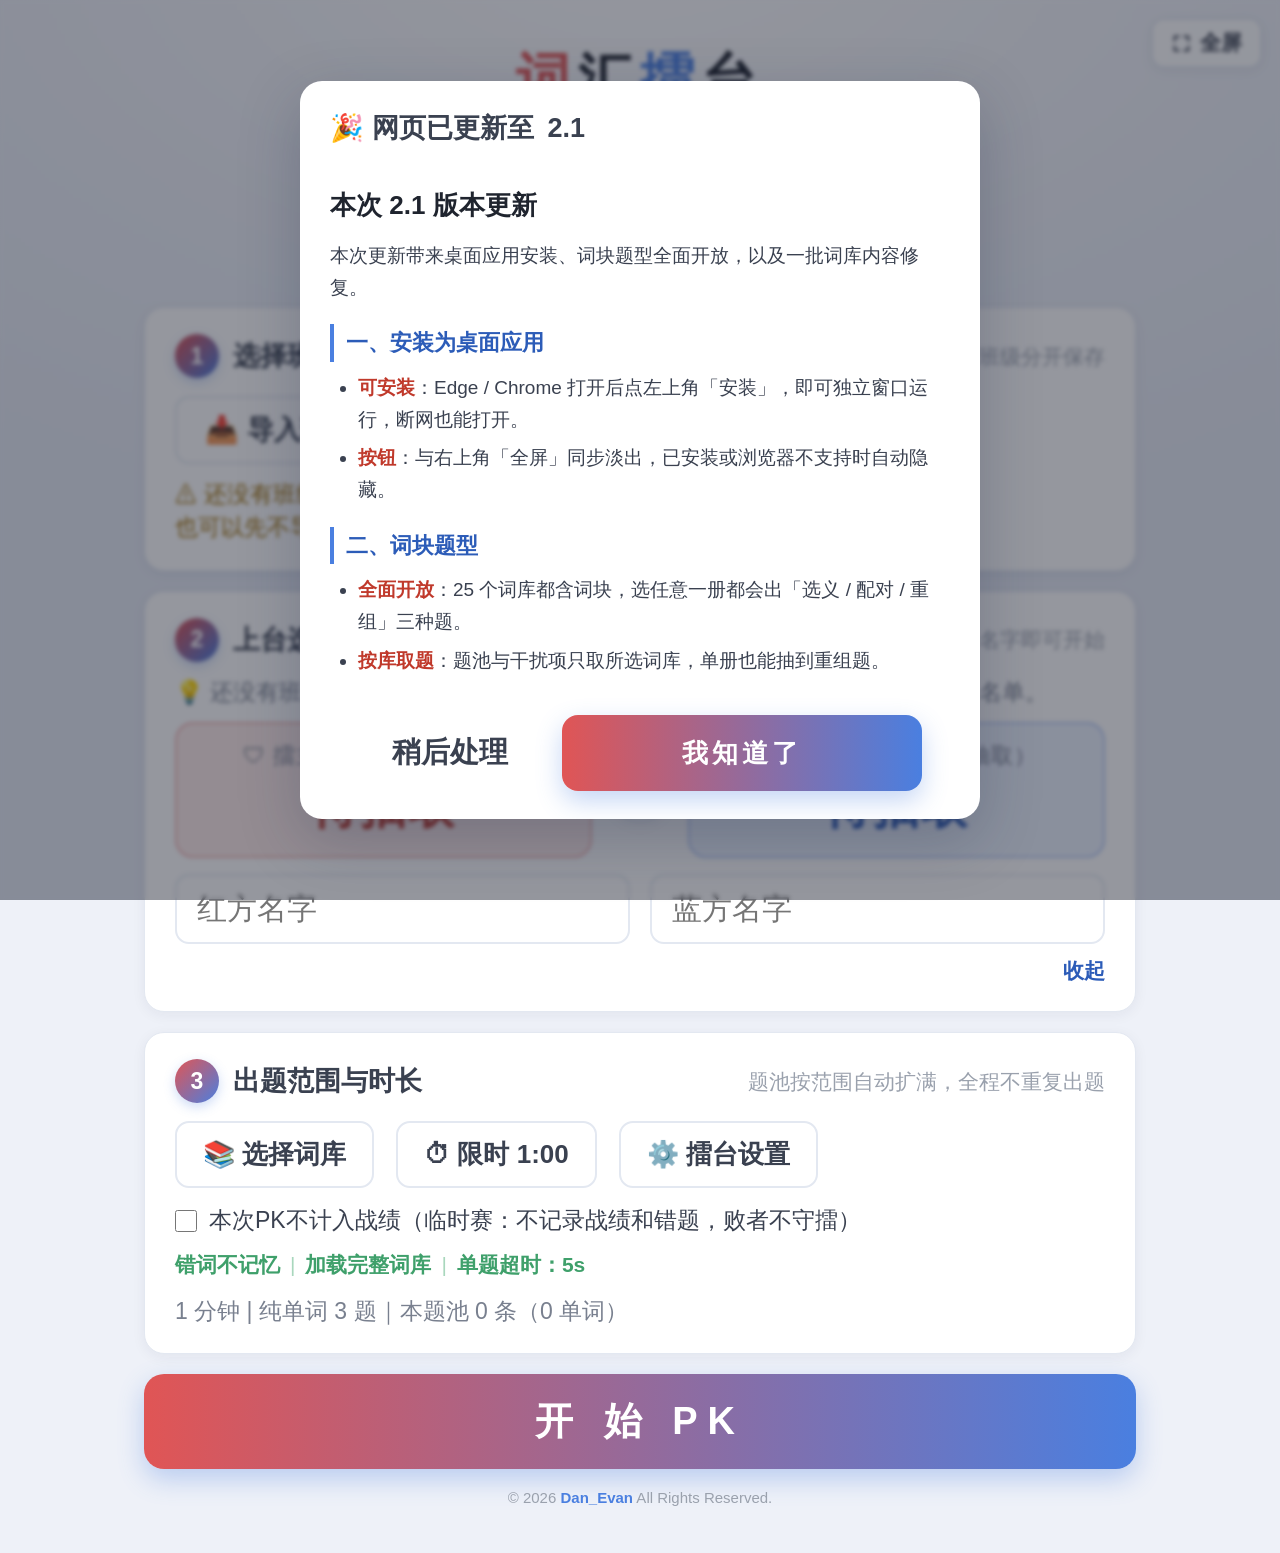
<file: index.html>
<!DOCTYPE html>
<html lang="zh-CN">
<head>
<meta charset="UTF-8">
<meta name="viewport" content="width=device-width, initial-scale=1, user-scalable=no">

<!-- ================= SEO 基础元信息 ================= -->
<title>词汇擂台 PK | 高中英语课堂双人单词对战游戏</title>
<meta name="description" content="词汇擂台是一款面向高中英语课堂的双人单词 PK 网页应用：红方擂主 vs 蓝方挑战者，限时答题，支持单词选义、词块选义、词块配对、词块重组等多种题型，败者守擂实现车轮战。纯前端运行，无需注册，数据本地保存，适合教室大屏互动教学。">
<meta name="keywords" content="词汇擂台,英语单词PK,高中英语,单词游戏,课堂互动,英语词汇,单词对战,词块搭配,英语教学,双人PK,单词听写,词汇练习,人教版英语,必修英语,选择性必修">
<meta name="author" content="词汇擂台">
<meta name="robots" content="index, follow">
<meta name="language" content="zh-CN">
<meta name="theme-color" content="#4a7fe0">
<meta name="application-name" content="词汇擂台 PK">
<meta name="apple-mobile-web-app-capable" content="yes">
<meta name="apple-mobile-web-app-status-bar-style" content="default">
<meta name="apple-mobile-web-app-title" content="词汇擂台">

<!-- ================= Open Graph（社交分享） ================= -->
<meta property="og:type" content="website">
<meta property="og:locale" content="zh_CN">
<meta property="og:site_name" content="词汇擂台 PK">
<meta property="og:title" content="词汇擂台 PK | 高中英语课堂双人单词对战游戏">
<meta property="og:description" content="面向高中英语课堂的双人单词 PK 应用：限时答题、多种题型、败者守擂车轮战，纯前端运行，适合教室大屏互动教学。">
<meta property="og:url" content="">

<!-- ================= Twitter Card ================= -->
<meta name="twitter:card" content="summary_large_image">
<meta name="twitter:title" content="词汇擂台 PK | 高中英语课堂双人单词对战游戏">
<meta name="twitter:description" content="面向高中英语课堂的双人单词 PK 应用：限时答题、多种题型、败者守擂车轮战，适合教室大屏互动教学。">

<link rel="icon" href="favicon.ico" type="image/x-icon">
<link rel="manifest" href="manifest.webmanifest">
<link rel="apple-touch-icon" href="icons/icon-192.png">
<link rel="stylesheet" href="style.css">
</head>
<body>

<!-- ================= 安装为桌面应用（浏览器允许安装时才显示，见 js/pwa.js） ================= -->
<button id="installBtn" class="hidden" title="将本网页安装为桌面应用">
  <svg viewBox="0 0 24 24" fill="none" stroke="currentColor" stroke-width="2.2" stroke-linecap="round" stroke-linejoin="round"><path d="M12 3v10"></path><path d="M7.5 9.5 12 14l4.5-4.5"></path><path d="M4 16v2.5A2.5 2.5 0 0 0 6.5 21h11a2.5 2.5 0 0 0 2.5-2.5V16"></path></svg>
  <span id="installLabel">安装</span>
</button>

<!-- ================= 全屏按钮 ================= -->
<button id="fsBtn" title="全屏 / 退出全屏（快捷键 F，Esc 退出）">
  <svg class="icoEnter" viewBox="0 0 24 24" fill="none" stroke="currentColor" stroke-width="2.2" stroke-linecap="round" stroke-linejoin="round"><path d="M4 9V4h5M20 9V4h-5M4 15v5h5M20 15v5h-5"></path></svg>
  <svg class="icoExit" viewBox="0 0 24 24" fill="none" stroke="currentColor" stroke-width="2.2" stroke-linecap="round" stroke-linejoin="round"><path d="M9 4v5H4M15 4v5h5M9 20v-5H4M15 20v-5h5"></path></svg>
  <span id="fsLabel">全屏</span>
</button>

<!-- ================= 主页 ================= -->
<div id="setup" class="screen">
  <div class="hero">
    <div class="logo"><span class="r">词</span>汇<span class="b">擂</span>台</div>
    <div class="sub">双人同台 · 单词 / 词块对战 · <b>败者守擂</b> · 班级名单本地保存</div>
    <div class="heroBtns">
      <button class="heroBtn" id="aboutBtn">ℹ️ 关于项目</button>
      <button class="heroBtn" id="hisBtn">📊 历史战绩</button>
      <button class="heroBtn" id="updateBtn">🔄 更新说明</button>
    </div>
  </div>

  <div class="mini" style="text-align:center;margin-bottom:24px">快捷键：<kbd>F</kbd> 进入 / 退出全屏 · <kbd>Esc</kbd> 退出全屏（右上角按钮）</div>

  <div class="card">
    <h3><span class="stepNo">1</span>选择班级<span class="hint">名单 / 战绩 / 擂主按班级分开保存</span></h3>
    <div class="classRow">
      <div class="chips" id="classChips"></div>
      <button class="drawBtn" id="importRosterBtn">📥 导入班级名单（TXT）</button>
      <button class="drawBtn" id="openEditorBtn">✏️ 名单编辑器</button>
    </div>
    <div class="mini" id="noRosterTip" style="margin-top:14px;color:#9a6a00">⚠ 还没有班级名单，点击按钮导入TXT。（一行一个名字，仅保存在本机。）<br>也可以先不导入，直接在下方的「上台选手」里输入两个名字试玩。</div>
    <input type="file" id="rosterFile" accept=".txt,text/plain" style="display:none">
  </div>

  <div class="card">
    <h3><span class="stepNo">2</span>上台选手<span class="hint" id="drawHint">先抽擂主（红方），再抽挑战者（蓝方）</span></h3>
    <div class="mini" id="rosterInfo" style="margin:-4px 0 14px">请先在上方选择或导入班级名单。</div>
    <div class="drawRow">
      <div class="drawBox red clickable" id="redBox"><div class="dlabel">🛡 擂主 · 红方（点击抽取）</div><div class="dname" id="redNameBox">待抽取</div></div>
      <div class="vsBadge">VS</div>
      <div class="drawBox blue clickable" id="blueBox"><div class="dlabel">⚔ 挑战 · 蓝方（点击抽取）</div><div class="dname" id="blueNameBox">待抽取</div></div>
    </div>
    <div class="nameRow hidden" id="manualRow" style="margin-top:14px">
      <input id="m1" placeholder="红方名字" maxlength="8">
      <input id="m2" placeholder="蓝方名字" maxlength="8">
    </div>
    <div class="drawFoot">
      <span class="mini" id="drawInfo">先抽擂主（红方），再抽挑战者（蓝方）。</span>
      <span class="footLinks">
        <a href="javascript:;" id="manualBtn" class="footLink">输入</a>
        <a href="javascript:;" id="pickBtn" class="footLink">选择</a>
      </span>
    </div>
  </div>

  <div class="card">
    <h3><span class="stepNo">3</span>出题范围与时长<span class="hint">题池按范围自动扩满，全程不重复出题</span></h3>
    <div style="display:flex;gap:22px;flex-wrap:wrap;align-items:center;">
      <button class="drawBtn" id="openLibModal" style="font-size:26px;padding:14px 26px">📚 选择词库</button>
      <button class="drawBtn" id="openDurModal" style="font-size:26px;padding:14px 26px">⏱ 限时 1:00</button>
      <button class="drawBtn" id="settingBtn" style="font-size:26px;padding:14px 26px">⚙️ 擂台设置</button>
    </div>
    <label class="wordsOnlyLabel">
      <input type="checkbox" id="noRecordChk">
      本次PK不计入战绩（临时赛：不记录战绩和错题，败者不守擂）
    </label>
    <!-- 当前擂台设置状态（错词记忆 / 纯单词 / 单题超时），由 renderSettingStatus 更新 -->
    <div class="setStatusLine" id="setStatusLine"></div>
    <div class="mini" id="planInfo" style="margin-top:14px"></div>
  </div>

  <button class="startBtn" id="startBtn">开 始 PK</button>

  <footer class="mainFooter">
    &copy; 2026 <a href="https://www.danevan.top/" target="_blank" rel="noopener noreferrer">Dan_Evan</a> All Rights Reserved.
  </footer>
</div>

<!-- ================= 词库选择弹窗 ================= -->
<div id="libModal" class="modal hidden">
  <div class="modalMask"></div>
  <div class="modalBox libModalBox">
    <h3>选择题库<span class="hint" id="libHint">点击切换选中，支持多选</span></h3>
    <!-- 选项卡切换 -->
    <div class="libTabs">
      <button class="libTab active" data-tab="builtin">📚 内置词库</button>
      <button class="libTab" data-tab="custom">📥 自定义词库</button>
    </div>
    <!-- 内置词库面板（按册分组） -->
    <div class="libTabPanel" id="builtinPanel">
      <div class="libGroups" id="builtinGroups"></div>
    </div>
    <!-- 自定义词库面板 -->
    <div class="libTabPanel hidden" id="customPanel">
      <div class="importLibRow">
        <button class="drawBtn" id="importLibBtn" style="font-size:20px;padding:10px 20px">📥 导入本地词库（JSON）</button>
        <input type="file" id="libFile" accept=".json,application/json" style="display:none">
        <a href="javascript:;" class="libHelpLink" id="customHelpBtn">如何制作自定义词库</a>
      </div>
      <div class="libChips" id="customChips" style="margin-top:16px"></div>
    </div>
    <div class="btnRow" style="margin-top:20px">
      <button class="drawBtn" id="libCancel">取消</button>
      <button class="startBtn small" id="libConfirm">确定</button>
    </div>
  </div>
</div>

<!-- ================= 时长选择弹窗 ================= -->
<div id="durModal" class="modal hidden">
  <div class="modalMask"></div>
  <div class="modalBox fixedFoot">
    <h3>⏱ 选择限时</h3>
    <div class="modalScroll">
      <div class="durPicker">
        <button class="durArrow" id="durMinus">−</button>
        <div class="durValue" id="durValue">1:00</div>
        <button class="durArrow" id="durPlus">+</button>
      </div>
      <div class="mini" style="text-align:center;margin-top:10px">每次调整 30 秒 · 范围 30 秒 ~ 5 分钟</div>
    </div>
    <div class="btnRow" style="margin-top:20px">
      <button class="drawBtn" id="durCancel">取消</button>
      <button class="startBtn small" id="durConfirm">确定</button>
    </div>
  </div>
</div>

<!-- ================= 擂台设置弹窗 ================= -->
<div id="settingModal" class="modal hidden">
  <div class="modalMask"></div>
  <div class="modalBox fixedFoot">
    <h3>⚙️ 擂台设置</h3>
    <div class="modalScroll">

    <div class="setItem">
      <label class="wordsOnlyLabel">
        <input type="checkbox" id="wordsOnlyChk">
        只加载纯单词
      </label>
      <div class="setHint">勾选后不出现词块选义 / 配对 / 重组题，只出单词题。</div>
    </div>

    <div class="setItem">
      <label class="wordsOnlyLabel">
        <input type="checkbox" id="rememberWrongChk">
        启用错词记忆
      </label>
      <div class="setHint">
        勾选：每轮比赛结束统计错词，下次比赛优先重考错词。<br>
        不勾选：不统计错词，每次完全使用当前所选词库出题（默认）。
      </div>
    </div>

    <div class="setItem">
      <label class="wordsOnlyLabel">
        <input type="checkbox" id="questionTimeoutChk">
        擂台超时检测
      </label>
      <div class="setHint">开启后，每道题须在限定时间内作答，超时直接进入下一题，双方均不计分（防止故意拖延）。</div>
      <div class="qTimeoutRow" id="qTimeoutRow">
        <span class="qTimeoutLabel">每题限时：</span>
        <button class="qTimeoutOpt" data-sec="3">3s</button>
        <button class="qTimeoutOpt" data-sec="5">5s</button>
        <button class="qTimeoutOpt" data-sec="7">7s</button>
      </div>
    </div>

    </div>
    <div class="btnRow" style="margin-top:26px">
      <button class="startBtn small" id="settingClose">关 闭</button>
    </div>
  </div>
</div>

<!-- ================= 更新提示弹窗 ================= -->
<div id="updateModal" class="modal hidden">
  <div class="modalMask"></div>
  <div class="modalBox updateModalBox">
    <h3>🎉 网页已更新至 <span id="updateVer">?.?</span></h3>
    <div class="updateContent" id="updateContent"></div>
    <div class="btnRow" style="margin-top:20px">
      <button class="drawBtn" id="updateLater">稍后处理</button>
      <button class="startBtn small" id="updateGotIt">我知道了</button>
    </div>
  </div>
</div>

<!-- ================= 名单编辑器弹窗 ================= -->
<div id="editorModal" class="modal hidden">
  <div class="modalMask"></div>
  <div class="modalBox editorModalBox">
    <h3>✏️ 名单编辑器</h3>

    <!-- 班级管理栏 -->
    <div class="edClassBar">
      <select id="edClassSelect" class="edSelect"></select>
      <button class="edMiniBtn" id="edNewClass">➕ 新建班级</button>
      <button class="edMiniBtn" id="edRenameClass">重命名</button>
      <button class="edMiniBtn danger" id="edDelClass">删除班级</button>
    </div>

    <!-- 工具栏 -->
    <div class="edToolBar">
      <input id="edSearch" class="edInput" placeholder="🔍 搜索名字…">
      <button class="edMiniBtn" id="edImportBtn">📥 导入</button>
      <button class="edMiniBtn" id="edBatchBtn">📋 批量添加</button>
      <a href="javascript:;" class="edHelpLink" id="edHelpBtn" title="如何添加名字">❓ 添加帮助</a>
    </div>

    <!-- 批量添加展开区 -->
    <div class="edBatchArea hidden" id="edBatchArea">
      <textarea id="edBatchText" class="edTextarea" placeholder="一行一个名字，可直接粘贴多行，自动去重并跳过无效行"></textarea>
      <div class="edBatchBtns">
        <button class="edMiniBtn" id="edBatchCancel">取消</button>
        <button class="edMiniBtn primary" id="edBatchConfirm">✔ 确认添加</button>
      </div>
    </div>

    <!-- 名字列表 -->
    <div class="edNameList" id="edNameList"></div>

    <!-- 添加单个名字 -->
    <div class="edAddBar">
      <input id="edAddInput" class="edInput" placeholder="输入名字，回车或点添加" maxlength="8">
      <button class="edMiniBtn primary" id="edAddBtn">➕ 添加</button>
    </div>

    <div class="edStat" id="edStat"></div>

    <div class="btnRow" style="margin-top:14px">
      <button class="startBtn small" id="edClose">完 成</button>
    </div>
  </div>
</div>

<!-- ============ 添加名单帮助弹窗（内容从 res/import.md 动态加载） ============ -->
<div id="importHelpModal" class="modal hidden">
  <div class="modalMask"></div>
  <div class="modalBox updateModalBox">
    <h3>❓ 如何添加 / 导入名单</h3>
    <div class="updateContent" id="importHelpContent"></div>
    <div class="btnRow" style="margin-top:20px">
      <button class="startBtn small" id="importHelpClose">我知道了</button>
    </div>
  </div>
</div>

<!-- ============ 自定义词库制作帮助弹窗（内容从 res/custom.md 动态加载） ============ -->
<div id="customHelpModal" class="modal hidden">
  <div class="modalMask"></div>
  <div class="modalBox updateModalBox">
    <h3>📝 如何制作自定义词库</h3>
    <div class="updateContent" id="customHelpContent"></div>
    <div class="btnRow" style="margin-top:20px">
      <button class="startBtn small" id="customHelpClose">我知道了</button>
    </div>
  </div>
</div>

<!-- ================= 关于项目弹窗 ================= -->
<div id="aboutModal" class="modal hidden">
  <div class="modalMask"></div>
  <div class="modalBox aboutBox fixedFoot">
    <h3>ℹ️ 关于项目</h3>

    <div class="aboutHead">
      <div class="aboutLogo"><span class="r">词</span>汇<span class="b">擂</span>台</div>
      <div class="aboutMeta">版本 <b id="aboutVer">2.0</b> · 纯前端 · 数据只存本机</div>
    </div>

    <div class="ruleBody modalScroll">
      <div class="ruleItem"><b>这是什么</b><p>
        面向高中英语课堂的<b>双人单词对战网页应用</b>：红方擂主对蓝方挑战者，同屏限时答题，败者守擂实现车轮战，适合教室大屏互动教学。</p></div>

      <div class="ruleItem"><b>对战方式</b><p>
        一局 30 秒～5 分钟，屏幕左右各一套选项，双方同时作答、互不干扰；答对得分，连击越高单次得分越多，答错不扣分。</p></div>

      <div class="ruleItem"><b>题型</b><p>
        单词题：<b>单词选义</b>。词块题：<b>词块选义</b>、<b>词块配对</b>、<b>词块重组</b>，覆盖介词搭配、动词短语、固定搭配，按时长自动配比混合出题。</p></div>

      <div class="ruleItem"><b>词库</b><p>
        内置 <b>25 个词库</b>，对齐人教版高中英语必修 1～3、选择性必修 1～2 共 25 个单元；支持多选混合出题，也可导入本地 JSON 自定义词库。</p></div>

      <div class="ruleItem"><b>名单与战绩</b><p>
        班级名单支持 TXT 导入与内置编辑器（批量添加、搜索、改名、删除）；战绩、最高连击、错词本、擂主按班级分别保存。</p></div>

      <div class="ruleItem"><b>数据与隐私</b><p>
        所有数据（名单、战绩、配置、自定义词库）只保存在本机浏览器，不上传服务器；无账号、无追踪、无广告。</p></div>

      <div class="ruleItem"><b>安装为桌面应用</b><p>
        用 Edge / Chrome 打开时，可点左上角「安装」把本页装成桌面应用，独立窗口运行，断网也能打开。</p></div>

      <div class="ruleItem"><b>关于作者</b><p>
        在线地址 <a href="https://pk.danevan.top/" target="_blank" rel="noopener noreferrer">pk.danevan.top</a> · 作者 <a href="https://www.danevan.top/" target="_blank" rel="noopener noreferrer">Dan_Evan</a> · &copy; 2026 All Rights Reserved.</p></div>

      <div class="ruleItem"><b>推荐链接</b><p>
        <a href="https://blog.danevan.top/" target="_blank" rel="noopener noreferrer">blog.danevan.top</a> - 我的博客<br>
        <a href="https://home.danevan.top/" target="_blank" rel="noopener noreferrer">home.danevan.top</a> - 现代主页</p></div>
    </div>

    <div class="btnRow" style="margin-top:22px">
      <button class="drawBtn" id="aboutTipsBtn">📖 使用说明</button>
      <button class="startBtn small" id="aboutClose">关 闭</button>
    </div>
  </div>
</div>

<!-- ============ 使用说明弹窗（内容从 res/tips.md 动态加载） ============ -->
<div id="tipsModal" class="modal hidden">
  <div class="modalMask"></div>
  <div class="modalBox updateModalBox">
    <h3>📖 使用说明</h3>
    <div class="updateContent" id="tipsContent"></div>
    <div class="btnRow" style="margin-top:20px">
      <button class="startBtn small" id="tipsClose">我知道了</button>
    </div>
  </div>
</div>

<!-- ================= 历史战绩弹窗 ================= -->
<div id="hisModal" class="modal hidden">
  <div class="modalMask"></div>
  <div class="modalBox fixedFoot">
    <h3 id="hisTitle">📊 本班战绩</h3>
    <div id="hisBody" class="mini modalScroll">暂无记录</div>
    <button class="clearBtn hidden" id="clearBtn">清空本班历史</button>
    <div class="btnRow" style="margin-top:20px">
      <button class="drawBtn" id="hisClose">关闭</button>
    </div>
  </div>
</div>

<!-- ================= 选名弹窗 ================= -->
<div id="pickModal" class="modal hidden">
  <div class="modalMask"></div>
  <div class="modalBox fixedFoot pickModalBox">
    <div class="pickTabs">
      <button class="pickTab on" data-side="red">🛡 红方</button>
      <button class="pickTab" data-side="blue">⚔ 蓝方</button>
    </div>
    <div class="pickGrid modalScroll" id="pickGrid"></div>
    <div class="btnRow" style="margin-top:16px">
      <button class="drawBtn" id="pickCancel">关闭</button>
    </div>
  </div>
</div>

<!-- ================= 对战页 ================= -->
<div id="battle" class="screen hidden">
  <div class="topbar">
    <div class="pcard red">
      <div class="pinfo"><span class="prole">🛡 擂主 · 红方</span><span class="pname" id="n1"></span></div>
      <span class="pscore" id="s1">0</span>
    </div>
    <div class="timerWrap"><div class="tlabel">剩余时间</div><div class="timer" id="timer">3:00</div></div>
    <div class="pcard blue">
      <span class="pscore" id="s2">0</span>
      <div class="pinfo right"><span class="prole">⚔ 挑战 · 蓝方</span><span class="pname" id="n2"></span></div>
    </div>
  </div>
  <div class="qzone">
    <div id="qWord"></div>
    <div id="qTip">点出你认为是正确的答案</div>
  </div>
  <div class="arena">
    <div class="side red" id="side1">
      <div id="pg1"></div>
      <div class="streakTag red" id="st1"></div>
      <button class="opt" data-side="1"></button>
      <button class="opt" data-side="1"></button>
      <button class="opt" data-side="1"></button>
      <button class="opt" data-side="1"></button>
    </div>
    <div class="side blue" id="side2">
      <div id="pg2"></div>
      <div class="streakTag blue" id="st2"></div>
      <button class="opt" data-side="2"></button>
      <button class="opt" data-side="2"></button>
      <button class="opt" data-side="2"></button>
      <button class="opt" data-side="2"></button>
    </div>
  </div>
</div>

<!-- ================= 结果页 ================= -->
<div id="result" class="screen hidden">
  <div class="crown">🏆</div>
  <div id="winName"></div>
  <div id="finalScore"></div>
  <div class="wrongBox" id="wrongBox">
    <h4>错词/错块本（本局错的单词与词块）</h4>
    <div id="wrongChips"></div>
  </div>
  <div class="btnRow">
    <button id="againBtn">下一局：败者守擂，抽新蓝方</button>
    <button id="reviveBtn" class="hidden">错词加时赛 30 秒</button>
    <button id="homeBtn">返回主页</button>
  </div>
</div>

<!-- ================= 通用网页内弹窗（替代 alert/confirm/prompt） ================= -->
<div id="dlgModal" class="modal hidden">
  <div class="modalMask"></div>
  <div class="modalBox dlgBox fixedFoot">
    <div class="dlgHead">
      <span class="dlgIcon info" id="dlgIcon">ℹ️</span>
      <h3 id="dlgTitle">提示</h3>
    </div>
    <div class="dlgMsg modalScroll" id="dlgMsg"></div>
    <input id="dlgInput" class="dlgInput hidden" maxlength="20">
    <div class="dlgError hidden" id="dlgError"></div>
    <div class="btnRow dlgBtns">
      <button class="dlgBtn" id="dlgCancel">取 消</button>
      <button class="dlgBtn primary" id="dlgOk">确 定</button>
    </div>
  </div>
</div>

<script src="js/config.js?v=21"></script>
<script src="js/storage.js?v=21"></script>
<script src="js/wordbank.js?v=21"></script>
<script src="js/ui.js?v=21"></script>
<script src="js/dialog.js?v=21"></script>
<script src="js/editor.js?v=21"></script>
<script src="js/game.js?v=21"></script>
<script src="js/events.js?v=21"></script>
<script src="js/pwa.js?v=21"></script>


</body></html>
</file>
<file: style.css>
:root{
    --red:#e05555; --red-d:#c0392b; --red-bg:#fdecea; --red-soft:#fff6f5;
    --blue:#4a7fe0; --blue-d:#2c5cb8; --blue-bg:#ecf2fe; --blue-soft:#f6f9ff;
    --ink:#1f242e; --ink2:#3a4150; --muted:#79808f; --muted2:#9aa1ad;
    --line:#e3e8f1; --card:#fff; --radius:20px;
    --shadow:0 8px 26px rgba(28,39,72,.09);
    --shadow-sm:0 3px 14px rgba(28,39,72,.06);
    --ok:#27a457; --ok-bg:#e9f9ef;
  }
  *{margin:0;padding:0;box-sizing:border-box;-webkit-tap-highlight-color:transparent;}
  html{-webkit-text-size-adjust:100%;}
  body{
    font-family:"Microsoft YaHei","PingFang SC","Segoe UI",sans-serif;
    background-color:#eef1f8;
    background-image:radial-gradient(1100px 620px at 50% -8%,#ffffff 0%,#eef1f8 58%,#e6ebf5 100%);
    background-attachment:fixed;
    color:var(--ink); min-height:100vh; font-size:26px; line-height:1.42;
  }
  .hidden{display:none !important;}
  .screen{min-height:100vh;display:flex;flex-direction:column;}
  button{font-family:inherit;color:inherit;}

  /* ============ 主页 ============ */
  #setup{padding:40px 5vw 34px;max-width:1120px;margin:0 auto;width:100%;}
  .hero{text-align:center;margin-bottom:14px;}
  .logo{font-size:54px;font-weight:800;letter-spacing:8px;margin-bottom:10px;}
  .logo .r{color:var(--red);} .logo .b{color:var(--blue);}
  .sub{font-size:24px;color:var(--muted);}
  .sub b{color:var(--blue-d);font-weight:700;}

  .card{background:var(--card);border:1px solid var(--line);border-radius:var(--radius);
        padding:26px 30px;margin-bottom:20px;box-shadow:var(--shadow-sm);}
  .card h3{font-size:27px;color:var(--ink2);font-weight:700;margin-bottom:18px;
           display:flex;align-items:center;gap:14px;flex-wrap:wrap;}
  .card h3 .hint{font-size:21px;font-weight:400;color:var(--muted2);margin-left:auto;}
  .stepNo{flex:none;width:44px;height:44px;border-radius:50%;display:grid;place-items:center;
          font-size:23px;font-weight:800;color:#fff;
          background:linear-gradient(135deg,var(--red),var(--blue));
          box-shadow:0 4px 12px rgba(74,127,224,.28);}
  kbd{font-family:inherit;font-size:20px;font-weight:700;color:var(--blue-d);
      background:var(--blue-bg);border:1px solid #c9d9f6;border-radius:8px;padding:2px 10px;}

  .chips{display:flex;gap:14px;flex-wrap:wrap;}
  .chip{padding:12px 30px;border-radius:16px;border:2px solid var(--line);background:#fafbfe;
        font-size:28px;font-weight:700;color:var(--ink2);cursor:pointer;user-select:none;
        display:flex;align-items:baseline;gap:12px;transition:all .15s;}
  .chip .cnt{font-size:20px;font-weight:600;color:var(--muted2);}
  .chip:hover{border-color:#c3d2ee;}
  .chip.on{border-color:var(--blue);background:var(--blue-bg);color:#2456bd;
           box-shadow:0 4px 14px rgba(74,127,224,.18);}
  .chip.on .cnt{color:#5b83d8;}
  .chip .clsDel{margin-left:6px;font-size:22px;font-weight:700;color:var(--muted2);
                cursor:pointer;line-height:1;padding:0 4px;border-radius:6px;transition:.15s;}
  .chip .clsDel:hover{color:#fff;background:var(--red);}

  .nameRow{display:flex;gap:20px;}
  .nameRow input{flex:1;font-size:30px;padding:16px 20px;border-radius:14px;
                 border:2px solid var(--line);outline:none;min-width:0;transition:.15s;}
  .nameRow input:focus{border-color:var(--blue);box-shadow:0 0 0 4px rgba(74,127,224,.14);}
  select{font-size:28px;padding:14px 22px;border-radius:14px;border:2px solid var(--line);
         background:#fff;color:var(--ink2);cursor:pointer;}
  select:focus{border-color:var(--blue);outline:none;}

  /* 抽人区 */
  .drawRow{display:flex;align-items:stretch;gap:16px;margin-bottom:16px;}
  .drawBox{flex:1;border-radius:18px;padding:16px 22px 20px;text-align:center;transition:all .2s;}
  .drawBox.red{background:var(--red-bg);border:2px solid #f2b9b9;}
  .drawBox.blue{background:var(--blue-bg);border:2px solid #b9cdf5;}
  .drawBox.drawing{border-style:dashed;animation:pulse .45s infinite alternate;}
  @keyframes pulse{from{opacity:.6;}to{opacity:1;}}
  .vsBadge{flex:none;align-self:center;width:64px;height:64px;border-radius:50%;
           display:grid;place-items:center;font-size:26px;font-weight:800;color:var(--muted2);
           background:#fff;border:2px solid var(--line);box-shadow:var(--shadow-sm);}
  .dlabel{font-size:22px;color:var(--muted);letter-spacing:1px;margin-bottom:6px;}
  .dname{font-size:46px;font-weight:800;min-height:58px;line-height:58px;letter-spacing:2px;}
  .drawBox.red .dname{color:var(--red-d);}
  .drawBox.blue .dname{color:var(--blue-d);}
  .drawBtn{font-size:27px;padding:14px 28px;border-radius:14px;border:2px solid var(--line);
           background:#fff;font-weight:700;color:var(--ink2);cursor:pointer;transition:all .15s;}
  .drawBtn:hover{border-color:var(--blue);color:var(--blue-d);background:var(--blue-soft);}
  .drawBtn:active{transform:scale(.96);}
  .drawBtn.ghost{border-style:dashed;color:var(--muted);font-weight:600;}
  .drawBtn.ghost:hover{border-color:var(--muted);color:var(--ink2);background:#f7f8fb;}
  .drawBox.clickable{cursor:pointer;transition:all .15s;}
  .drawBox.clickable:hover{transform:translateY(-2px);box-shadow:0 6px 18px rgba(28,39,72,.1);}
  .drawBox.clickable:active{transform:scale(.98);}
  .drawFoot{display:flex;align-items:center;justify-content:space-between;margin-top:12px;gap:12px;flex-wrap:wrap;}
  .footLinks{display:flex;gap:18px;}
  .footLink{font-size:21px;color:var(--blue-d);text-decoration:none;font-weight:600;cursor:pointer;}
  .footLink:hover{text-decoration:underline;}

  /* ============ 班级行 ============ */
  .classRow{display:flex;align-items:center;gap:14px;flex-wrap:wrap;}
  .classRow .chips{flex:1;min-width:0;}
  .classRow:not(.has-roster) .chips{display:none;}  /* 无名单时隐藏 chips，按钮居左 */

  /* 选名弹窗 */
  .pickTabs{display:flex;gap:10px;margin-bottom:18px;}
  .pickTab{flex:1;padding:12px;border:none;border-radius:12px;font-size:22px;font-weight:700;
           cursor:pointer;background:#eef1f8;color:var(--muted);transition:.15s;}
  .pickTab.on.red-on{background:var(--red-bg);color:var(--red-d);}
  .pickTab.on.blue-on{background:var(--blue-bg);color:var(--blue-d);}
  .pickGrid{display:grid;grid-template-columns:repeat(auto-fill,minmax(120px,1fr));gap:10px;max-height:50vh;overflow-y:auto;}
  .pickName{padding:12px 8px;border-radius:10px;background:#f5f7fc;text-align:center;
            font-size:21px;font-weight:600;color:var(--ink2);cursor:pointer;transition:.12s;
            border:2px solid transparent;}
  .pickName:hover{background:var(--blue-bg);color:var(--blue-d);}
  .pickName.cur{border-color:var(--blue);background:var(--blue-bg);color:var(--blue-d);}
  .pickEmpty{grid-column:1/-1;text-align:center;color:var(--muted);font-size:20px;padding:30px 0;}

  .startBtn{width:100%;padding:22px;border:none;border-radius:20px;font-size:38px;font-weight:800;
            color:#fff;background:linear-gradient(90deg,var(--red),var(--blue));cursor:pointer;
            box-shadow:0 10px 26px rgba(74,127,224,.32);letter-spacing:10px;transition:all .15s;}
  .startBtn:hover{box-shadow:0 12px 32px rgba(74,127,224,.42);filter:brightness(1.03);}
  .startBtn:active{transform:scale(.985);}

  /* 主界面底部版权 */
  .mainFooter{text-align:center;font-size:15px;color:var(--muted2);
              padding:18px 0 10px;user-select:none;}
  .mainFooter a{color:var(--blue);text-decoration:none;font-weight:600;}
  .mainFooter a:hover{text-decoration:underline;}

  /* 标题下功能按钮 */
  .heroBtns{display:flex;gap:16px;justify-content:center;margin-top:18px;}
  .heroBtn{padding:12px 28px;border-radius:14px;border:2px solid var(--line);
           background:#fff;color:var(--ink2);font-size:22px;font-weight:700;
           cursor:pointer;transition:all .15s;box-shadow:var(--shadow-sm);}
  .heroBtn:hover{border-color:var(--blue);color:var(--blue-d);background:var(--blue-bg);
                 transform:translateY(-2px);box-shadow:0 6px 18px rgba(74,127,224,.18);}
  .heroBtn:active{transform:translateY(0) scale(.97);}

  /* 历史战绩弹窗内 */
  #hisModal .row{display:flex;gap:18px;flex-wrap:wrap;margin-bottom:14px;}
  #hisModal .stat{background:#f5f7fb;border:1px solid var(--line);border-radius:14px;
                  padding:12px 22px;font-size:25px;}
  #hisModal .stat b{color:var(--blue-d);}
  #recentList{margin-top:8px;display:flex;flex-direction:column;gap:8px;}
  .recentItem{display:flex;justify-content:space-between;align-items:center;gap:14px;
              background:#f8f9fc;border-radius:12px;padding:11px 18px;font-size:25px;}
  .clearBtn{margin-top:16px;padding:10px 26px;border-radius:12px;border:2px solid #f0b9b9;
            background:#fff5f5;color:var(--red-d);font-size:24px;cursor:pointer;transition:.15s;}
  .clearBtn:hover{background:#ffecec;border-color:var(--red);}
  .mini{font-size:23px;color:var(--muted);}

  /* ============ 全屏按钮 ============ */
  #fsBtn,#installBtn{position:fixed;top:18px;z-index:999;display:flex;align-items:center;gap:8px;
         padding:9px 18px;border-radius:13px;border:2px solid var(--line);
         background:rgba(255,255,255,.94);color:var(--ink2);font-size:21px;font-weight:700;
         cursor:pointer;transition:all .15s;box-shadow:var(--shadow-sm);}
  /* 安装按钮固定在左上角，与右上角全屏按钮左右对称；
     不透明度跟随全屏状态，与「全屏/退出」按钮完全一致 */
  #fsBtn{right:18px;}
  #installBtn{left:18px;}
  #installBtn:disabled{cursor:default;}
  #fsBtn:hover,#installBtn:hover{border-color:var(--blue);color:var(--blue-d);background:var(--blue-bg);}
  #fsBtn:active,#installBtn:active{transform:scale(.96);}
  #fsBtn svg,#installBtn svg{width:21px;height:21px;display:block;}
  #fsBtn .icoExit{display:none;}
  #fsBtn.on .icoEnter{display:none;}
  #fsBtn.on .icoExit{display:block;}
  #fsBtn.on{opacity:.5;}
  /* 安装按钮与全屏按钮同步变淡，保证两者在对战时观感一致 */
  #installBtn.on{opacity:.5;}

  /* ============ 对战页 ============ */
  #battle{padding:0;}
  .topbar{display:flex;align-items:center;justify-content:space-between;padding:16px 4vw 6px;gap:2vw;}
  .pcard{flex:1;border-radius:18px;padding:12px 22px;display:flex;align-items:center;
         justify-content:space-between;gap:16px;}
  .pcard.red{background:var(--red-bg);border:2px solid #f0b4b4;}
  .pcard.blue{background:var(--blue-bg);border:2px solid #b6cbf4;}
  .pinfo{display:flex;flex-direction:column;min-width:0;}
  .pinfo.right{align-items:flex-end;text-align:right;}
  .prole{font-size:19px;color:var(--muted);letter-spacing:1px;margin-bottom:2px;}
  .pname{font-size:32px;font-weight:800;max-width:8em;overflow:hidden;
         text-overflow:ellipsis;white-space:nowrap;line-height:1.2;}
  .pcard.red .pname{color:var(--red-d);} .pcard.blue .pname{color:var(--blue-d);}
  .pscore{font-size:52px;font-weight:800;line-height:1;}
  .pcard.red .pscore{color:var(--red);} .pcard.blue .pscore{color:var(--blue);}
  .timerWrap{flex:none;text-align:center;padding:0 8px;}
  .tlabel{font-size:19px;color:var(--muted);letter-spacing:1px;}
  .timer{font-size:52px;font-weight:800;color:var(--ink2);min-width:2.4em;line-height:1.05;}
  .timer.warn{color:var(--red);animation:blink 1s infinite;}
  @keyframes blink{50%{opacity:.45;}}

  .qzone{text-align:center;padding:10px 4vw 16px;}
  #qWord{font-size:70px;font-weight:800;color:#1b2029;letter-spacing:2px;line-height:1.14;}
  #qWord.cn{font-size:54px;}
  #qWord.sent{font-size:44px;}
  #qWord.chunk{font-size:52px;}
  #qTip{font-size:24px;color:var(--muted2);margin-top:8px;}

  .arena{flex:1;display:flex;gap:2.2vw;padding:0 3vw 22px;}
  .side{flex:1;display:flex;flex-direction:column;gap:12px;padding:14px;border-radius:20px;
        border:2px solid transparent;transition:border-color .2s;}
  .side.red{background:var(--red-soft);border-color:#f6dada;}
  .side.blue{background:var(--blue-soft);border-color:#dbe6fa;}
  .opt{font-size:32px;padding:20px 18px;border-radius:16px;border:2px solid var(--line);
       background:#fff;cursor:pointer;text-align:center;line-height:1.3;color:var(--ink);
       box-shadow:0 2px 8px rgba(28,39,72,.05);transition:all .12s;}
  .opt:hover{border-color:#c3d2ee;transform:translateY(-2px);}
  .side.red .opt:hover{border-color:var(--red);}
  .side.blue .opt:hover{border-color:var(--blue);}
  .opt:active{transform:translateY(0) scale(.99);}
  .opt.good{background:var(--ok-bg);border-color:var(--ok);color:#177a3c;font-weight:800;}
  .opt.bad{background:var(--red-bg);border-color:var(--red);color:var(--red-d);opacity:.72;}
  .side.locked .opt{pointer-events:none;}
  .streakTag{text-align:center;font-size:24px;font-weight:800;height:32px;color:var(--muted2);}
  .streakTag.red{color:var(--red);} .streakTag.blue{color:var(--blue);}
  .fx{position:fixed;pointer-events:none;font-size:44px;font-weight:800;z-index:99;
      animation:rise 1s forwards;}
  @keyframes rise{0%{opacity:1;transform:translateY(0);}100%{opacity:0;transform:translateY(-90px);}}
  #pg1,#pg2{font-size:24px;min-height:34px;text-align:center;color:var(--ink2);font-weight:700;
            overflow:hidden;text-overflow:ellipsis;white-space:nowrap;}
  .opt.picked{background:#eef3fb;border-color:#9db6e8;color:#9aa3b2;}

  /* ============ 结果页 ============ */
  #result{align-items:center;justify-content:center;padding:30px 6vw;text-align:center;}
  .crown{font-size:88px;animation:pop .6s;}
  @keyframes pop{0%{transform:scale(.2);}70%{transform:scale(1.25);}100%{transform:scale(1);}}
  #winName{font-size:58px;font-weight:800;margin:6px 0 4px;}
  #finalScore{font-size:40px;color:var(--ink2);margin-bottom:24px;}
  #finalScore .r{color:var(--red);font-weight:800;} #finalScore .b{color:var(--blue);font-weight:800;}
  .wrongBox{background:#fff;border:1px solid var(--line);border-radius:18px;padding:20px 26px;
            max-width:900px;width:100%;box-shadow:var(--shadow-sm);margin-bottom:26px;}
  .wrongBox h4{font-size:28px;color:var(--red-d);margin-bottom:14px;}
  #wrongChips{display:flex;flex-wrap:wrap;gap:12px;justify-content:center;}
  #wrongChips span{background:var(--red-bg);color:var(--red-d);border-radius:12px;
                   padding:8px 18px;font-size:26px;}
  .btnRow{display:flex;gap:20px;flex-wrap:wrap;justify-content:center;}
  .btnRow button{font-size:29px;padding:18px 34px;border-radius:16px;border:none;cursor:pointer;
                 font-weight:700;transition:all .15s;}
  .btnRow button:active{transform:scale(.97);}
  #againBtn{background:linear-gradient(90deg,var(--red),var(--blue));color:#fff;
            box-shadow:0 8px 20px rgba(74,127,224,.3);}
  #reviveBtn{background:#fff5dc;color:#9a6a00;border:2px solid #f0d089 !important;}
  #homeBtn{background:#eef1f6;color:var(--ink2);}

  /* ============ 小屏适配 ============ */
  @media (max-width:820px){
    body{font-size:22px;}
    #home,#setup1,#setup2,#setup3{padding:24px 5vw 26px;}
    .logo{font-size:40px;letter-spacing:5px;}
    .sub{font-size:19px;}
    .card{padding:20px;}
    .card h3{font-size:23px;}
    .card h3 .hint{margin-left:0;flex-basis:100%;}
    .stepNo{width:38px;height:38px;font-size:20px;}
    .chip{font-size:24px;padding:10px 22px;}
    .dname{font-size:34px;min-height:44px;line-height:44px;}
    .vsBadge{width:50px;height:50px;font-size:21px;}
    .startBtn{font-size:30px;letter-spacing:6px;}
    #qWord{font-size:48px;} #qWord.cn{font-size:38px;}
    #qWord.chunk{font-size:38px;} #qWord.sent{font-size:32px;}
    .opt{font-size:26px;padding:16px 12px;}
    .pname{font-size:24px;} .pscore{font-size:38px;} .timer{font-size:38px;}
    .prole,.tlabel{font-size:16px;}
    #winName{font-size:40px;} #finalScore{font-size:30px;}
    .btnRow button{font-size:24px;padding:14px 24px;}
    .stepItem{font-size:18px;}
    .stepNum{width:32px;height:32px;font-size:16px;}
    .stepLine{width:28px;margin:0 8px;}
    .libChips{grid-template-columns:1fr 1fr;gap:10px;}
    .libChip{font-size:20px;padding:14px 16px;}
    .timerPicker input{width:96px;font-size:48px;}
    .stepBtn{width:96px;font-size:17px;}
    .timerPicker .colon{font-size:48px;}
  }

  /* ============ 主页 ============ */
  #home, #setup1, #setup2, #setup3{padding:20px 5vw 34px;max-width:1120px;margin:0 auto;width:100%;}
  .homeCenter{flex:1;display:flex;align-items:center;justify-content:center;padding:30px 0;}
  .startBtn.small{font-size:26px;padding:16px 30px;letter-spacing:4px;width:auto;}

  /* ============ 词库弹窗 ============ */
  .modal{position:fixed;inset:0;z-index:1000;display:flex;align-items:center;justify-content:center;}
  .modalMask{position:absolute;inset:0;background:rgba(20,26,40,.45);backdrop-filter:blur(2px);}
  .modalBox{position:relative;background:#fff;border-radius:22px;padding:28px 30px;
            max-width:720px;width:92%;max-height:82vh;overflow-y:auto;
            box-shadow:0 20px 60px rgba(28,39,72,.25);}
  /* 弹窗内部隐藏滚动条（保留滚动功能），圆角完整显示；
     注意：.updateContent（拉取 res/xxx.md 显示的更新/帮助弹窗）保留滚动条 */
  .modalBox::-webkit-scrollbar,
  .libTabPanel::-webkit-scrollbar,
  .pickGrid::-webkit-scrollbar,
  .edNameList::-webkit-scrollbar{width:0;height:0;}
  .modalBox, .libTabPanel, .pickGrid, .edNameList{scrollbar-width:none;-ms-overflow-style:none;}
  .modalBox h3{font-size:27px;color:var(--ink2);font-weight:700;margin-bottom:18px;
               display:flex;align-items:center;gap:14px;flex-wrap:wrap;}
  .modalBox h3 .hint{font-size:21px;font-weight:400;color:var(--muted2);margin-left:auto;}

  /* 有底部按钮的弹窗统一结构：标题与底部按钮固定，只有中间内容滚动
     用法：.modalBox 加 fixedFoot，把可滚动内容包进（或标上）.modalScroll */
  .modalBox.fixedFoot{display:flex;flex-direction:column;overflow:hidden;max-height:82vh;}
  .modalBox.fixedFoot > *{flex:none;}
  .modalBox.fixedFoot > .modalScroll{flex:1;min-height:0;overflow-y:auto;padding-right:8px;}
  /* 选名弹窗的名单网格改为撑满剩余空间，不再用固定 50vh 上限 */
  .pickModalBox .pickGrid{max-height:none;}

  /* ============ 更新提示弹窗 ============ */
  .updateModalBox{display:flex;flex-direction:column;overflow:hidden;max-width:680px;}
  .updateContent{flex:1;min-height:0;overflow-y:auto;padding-right:8px;line-height:1.7;}
  .updateContent h1{font-size:26px;color:var(--ink);margin:18px 0 12px;}
  .updateContent h2{font-size:22px;color:var(--blue-d);margin:20px 0 10px;
                    padding-left:12px;border-left:4px solid var(--blue);}
  .updateContent h3{font-size:20px;color:var(--ink2);margin:14px 0 8px;}
  .updateContent p{font-size:19px;color:var(--ink2);margin:10px 0;}
  .updateContent ul, .updateContent ol{margin:10px 0 10px 28px;}
  .updateContent li{font-size:19px;color:var(--ink2);margin:6px 0;}
  .updateContent strong{color:var(--red-d);}
  .updateContent code{background:#f0f3f9;padding:2px 8px;border-radius:6px;
                      font-size:17px;color:var(--blue-d);font-family:Consolas,monospace;}
  .updateContent pre{background:#f5f7fb;border:1px solid var(--line);border-radius:12px;
                     padding:14px 16px;margin:12px 0;overflow-x:auto;}
  .updateContent pre code{background:none;padding:0;border-radius:0;
                          font-size:16px;line-height:1.6;color:var(--ink2);white-space:pre;}
  .updateContent table{width:100%;border-collapse:collapse;margin:14px 0;
                       font-size:17px;overflow:hidden;border-radius:10px;}
  .updateContent th{background:#eef2f9;color:var(--ink2);font-weight:700;
                    border:1px solid var(--line);padding:9px 12px;text-align:left;}
  .updateContent td{border:1px solid var(--line);padding:9px 12px;
                    color:var(--ink2);line-height:1.5;}
  .updateContent tbody tr:nth-child(even){background:#f7f9fc;}
  .updateContent a{color:var(--blue-d);text-decoration:none;}
  .updateContent a:hover{text-decoration:underline;}
  .updateContent hr{border:none;border-top:1px solid var(--line);margin:16px 0;}

  /* ============ 名单编辑器 ============ */
  .editorModalBox{display:flex;flex-direction:column;overflow:hidden;max-width:700px;}
  .edClassBar{display:flex;align-items:center;gap:10px;flex-wrap:wrap;margin-bottom:14px;}
  .edSelect{flex:1;min-width:180px;padding:10px 14px;font-size:20px;font-weight:600;
            border:2px solid var(--line);border-radius:12px;background:#fff;color:var(--ink2);
            cursor:pointer;}
  .edToolBar{display:flex;align-items:center;gap:10px;margin-bottom:10px;}
  .edHelpLink{font-size:18px;font-weight:600;color:var(--blue-d);text-decoration:none;
               white-space:nowrap;cursor:pointer;}
  .edHelpLink:hover{text-decoration:underline;}
  .libHelpLink{font-size:19px;font-weight:600;color:var(--blue-d);text-decoration:none;
                white-space:nowrap;cursor:pointer;}
  .libHelpLink:hover{text-decoration:underline;}
  .edInput{flex:1;min-width:0;padding:10px 14px;font-size:20px;
            border:2px solid var(--line);border-radius:12px;background:#fff;color:var(--ink);}
  .edInput:focus{outline:none;border-color:var(--blue);}
  .edInput:disabled{background:#f5f6f9;cursor:not-allowed;}
  .edMiniBtn{padding:9px 16px;font-size:18px;font-weight:600;border-radius:10px;
             border:2px solid var(--line);background:#fafbfe;color:var(--ink2);
             cursor:pointer;transition:all .15s;white-space:nowrap;}
  .edMiniBtn:hover:not(:disabled){border-color:#c3d2ee;background:#f4f7fe;}
  .edMiniBtn:disabled{opacity:.5;cursor:not-allowed;}
  .edMiniBtn.primary{border-color:var(--blue);background:var(--blue-bg);color:#2456bd;}
  .edMiniBtn.primary:hover{background:#e3edff;}
  .edMiniBtn.danger{border-color:#f0c9c9;color:#c0392b;}
  .edMiniBtn.danger:hover:not(:disabled){background:#fdecec;border-color:#e3a8a8;}

  .edBatchArea{border:2px dashed var(--line);border-radius:12px;padding:12px;margin-bottom:12px;background:#fafbfe;}
  .edTextarea{width:100%;height:150px;font-size:19px;line-height:1.6;resize:vertical;
              border:1px solid var(--line);border-radius:10px;padding:10px 12px;
              font-family:inherit;color:var(--ink);box-sizing:border-box;}
  .edTextarea:focus{outline:none;border-color:var(--blue);}
  .edBatchBtns{display:flex;justify-content:flex-end;gap:10px;margin-top:10px;}

  .edNameList{flex:1;min-height:160px;max-height:38vh;overflow-y:auto;
              border:1px solid var(--line);border-radius:12px;padding:8px;}
  .edNameRow{display:flex;align-items:center;justify-content:space-between;gap:10px;
             padding:9px 12px;border-radius:9px;}
  .edNameRow:hover{background:#f4f7fe;}
  .edNameText{font-size:21px;font-weight:600;color:var(--ink);}
  .edNameText.ghost{color:#9a8c5b;}
  .edNameText.ghost::after{content:" ·";}
  .edNameBtns{display:flex;gap:8px;flex-shrink:0;}
  .edEmpty{padding:30px 16px;text-align:center;font-size:19px;color:var(--muted2);line-height:1.7;}

  .edAddBar{display:flex;gap:10px;margin-top:12px;}
  .edStat{margin-top:10px;font-size:18px;color:var(--muted2);font-weight:600;}

  /* ============ 通用网页内弹窗（替代 alert/confirm/prompt） ============ */
  .dlgBox{max-width:500px;}
  .dlgHead{display:flex;align-items:center;gap:14px;margin-bottom:14px;}
  .dlgHead h3{margin:0;font-size:26px;color:var(--ink2);font-weight:700;}
  .dlgIcon{font-size:30px;line-height:1;width:auto;}
  .dlgIcon.info{filter:none;}
  .dlgIcon.success{filter:none;}
  .dlgIcon.warning{filter:none;}
  .dlgIcon.error{filter:none;}
  .dlgMsg{font-size:21px;line-height:1.6;color:var(--ink2);}
  .dlgMsg b, .dlgMsg strong{color:var(--ink);}
  .dlgInput{width:100%;box-sizing:border-box;padding:12px 16px;font-size:21px;
            border:2px solid var(--line);border-radius:12px;background:#fff;color:var(--ink);
            margin-top:4px;}
  .dlgInput:focus{outline:none;border-color:var(--blue);}
  .dlgError{margin-top:12px;padding:10px 16px;border-radius:10px;
            background:#fdecec;color:#c0392b;font-size:18px;font-weight:600;line-height:1.5;}
  .dlgBtns{display:flex;gap:12px;justify-content:flex-end;margin-top:20px;}
  .dlgBtn{padding:11px 28px;font-size:20px;font-weight:700;border-radius:12px;
          border:2px solid var(--line);background:#fafbfe;color:var(--ink2);
          cursor:pointer;transition:all .15s;}
  .dlgBtn:hover{border-color:#c3d2ee;background:#f4f7fe;}
  .dlgBtn.primary{border-color:var(--blue);background:var(--blue-bg);color:#2456bd;}
  .dlgBtn.primary:hover{background:#e3edff;}
  .dlgBtn.danger{border-color:#e6a8a8;background:#fdecec;color:#c0392b;}
  .dlgBtn.danger:hover{background:#fbdcdc;}

  /* 时长选择弹窗 */
  .durPicker{display:flex;align-items:center;justify-content:center;gap:30px;padding:20px 0 10px;}
  .durArrow{width:72px;height:72px;border-radius:50%;border:2px solid var(--line);
            background:#f8f9fc;color:var(--ink2);font-size:40px;font-weight:800;
            cursor:pointer;transition:all .15s;display:flex;align-items:center;justify-content:center;
            line-height:1;}
  .durArrow:hover{border-color:var(--blue);color:var(--blue-d);background:var(--blue-bg);
                  transform:scale(1.06);}
  .durArrow:active{transform:scale(.95);}
  .durValue{font-size:64px;font-weight:800;color:var(--ink2);min-width:2.2em;text-align:center;
            font-variant-numeric:tabular-nums;}

  /* 关于项目弹窗 */
  .aboutBox{max-width:640px;}
  .aboutHead{text-align:center;margin:-4px 0 18px;padding-bottom:18px;border-bottom:1px solid var(--line);}
  .aboutLogo{font-size:40px;font-weight:800;letter-spacing:6px;margin-bottom:8px;}
  .aboutLogo .r{color:var(--red);} .aboutLogo .b{color:var(--blue);}
  .aboutMeta{font-size:19px;color:var(--muted2);}
  .aboutMeta b{color:var(--blue-d);font-weight:700;}
  .ruleItem p a{color:var(--blue-d);text-decoration:none;}
  .ruleItem p a:hover{text-decoration:underline;}

  /* 规则介绍弹窗 */
  .ruleBody{display:flex;flex-direction:column;gap:16px;}
  .ruleItem{background:#f8f9fc;border-radius:14px;padding:16px 20px;border:1px solid var(--line);}
  .ruleItem > b{font-size:23px;color:var(--ink2);display:block;margin-bottom:6px;}
  .ruleItem p{font-size:21px;color:var(--muted2);line-height:1.6;margin:0;}
  .ruleItem p b{font-size:inherit;display:inline;color:var(--ink2);font-weight:700;}
  .ruleItem kbd{background:#eef1f8;border:1px solid var(--line);border-radius:6px;
                padding:2px 10px;font-size:19px;font-family:inherit;color:var(--ink2);}

  /* ============ 内联紧凑滚轮 ============ */
  .timerPicker.inline{margin:0;}
  .timerPicker.inline .timerPicker input,
  .timerPicker.inline input{width:90px;font-size:42px;padding:6px 0;}
  .timerPicker.inline .stepBtn{width:90px;font-size:16px;padding:6px;}
  .timerPicker.inline .colon{font-size:42px;margin-top:-14px;}
  .timerPicker.inline .colLabel{font-size:17px;}

  /* ============ 词库多选按钮 ============ */
  .libChips{display:grid;grid-template-columns:repeat(auto-fill,minmax(220px,1fr));gap:14px;}
  .libChip{padding:18px 22px;border-radius:16px;border:2px solid var(--line);background:#fafbfe;
           font-size:24px;font-weight:700;color:var(--ink2);cursor:pointer;user-select:none;
           transition:all .15s;display:flex;align-items:center;gap:10px;}
  .libChip::before{content:"";width:22px;height:22px;border-radius:6px;border:2px solid #c9d1de;
                   flex:none;display:grid;place-items:center;font-size:15px;color:#fff;}
  .libChip:hover{border-color:#c3d2ee;background:#fff;}
  .libChip.on{border-color:var(--blue);background:var(--blue-bg);color:#2456bd;
              box-shadow:0 4px 14px rgba(74,127,224,.18);}
  .libChip.on::before{content:"✓";background:var(--blue);border-color:var(--blue);}
  .libChip.customLib{border-style:dashed;border-color:#c9d1de;}
  .libChip.customLib.on{border-style:solid;border-color:var(--blue);}
  .libDel{margin-left:auto;flex:none;width:26px;height:26px;border-radius:50%;
          background:#f0f2f7;color:var(--muted);font-size:20px;line-height:24px;text-align:center;
          cursor:pointer;transition:.12s;}
  .libDel:hover{background:var(--red);color:#fff;}
  .importLibRow{display:flex;align-items:center;gap:16px;margin-top:18px;flex-wrap:wrap;}

  /* ============ 词库选项卡 ============ */
  .libTabs{display:flex;gap:8px;margin-bottom:18px;border-bottom:2px solid var(--line);}
  .libTab{padding:12px 28px;font-size:22px;font-weight:700;border:none;background:transparent;
          color:var(--muted);cursor:pointer;border-radius:12px 12px 0 0;
          border-bottom:3px solid transparent;transition:all .15s;margin-bottom:-2px;}
  .libTab:hover{color:var(--blue);background:var(--blue-bg);}
  .libTab.active{color:var(--blue);border-bottom-color:var(--blue);}
  .libTabPanel{flex:1;min-height:0;overflow-y:auto;padding-right:6px;}
  /* 词库弹窗：flex 列布局，标题/选项卡/按钮固定，中间面板自适应滚动 */
  .libModalBox{display:flex;flex-direction:column;overflow:hidden;max-height:82vh;}
  .libModalBox .btnRow{flex:none;}

  /* ============ 内置词库按册分组 ============ */
  .libGroup{margin-bottom:22px;}
  .libGroup:last-child{margin-bottom:0;}
  .libGroupTitle{font-size:21px;font-weight:800;color:var(--ink);
                 padding:6px 14px;margin-bottom:12px;
                 border-left:5px solid var(--blue);
                 background:linear-gradient(90deg,var(--blue-bg),transparent);
                 border-radius:0 8px 8px 0;}
  .libGroup .libChips{grid-template-columns:repeat(auto-fill,minmax(240px,1fr));}

  /* 擂台设置：设置项与小号解释 */
  .setItem{margin-top:20px;}
  .setItem:first-of-type{margin-top:14px;}
  .setHint{font-size:16px;color:var(--muted);line-height:1.55;margin:5px 0 0 34px;}

  /* 复选框标题 */
  .wordsOnlyLabel{display:flex;align-items:center;gap:12px;margin-top:16px;
                  font-size:23px;color:var(--ink2);cursor:pointer;user-select:none;}
  .wordsOnlyLabel input{width:22px;height:22px;cursor:pointer;accent-color:var(--blue);}

  /* 当前擂台设置状态（主页第三步，浅绿提示） */
  .setStatusLine{display:flex;align-items:center;flex-wrap:wrap;gap:10px;
                 margin-top:12px;font-size:21px;font-weight:600;color:#3fa06b;line-height:1.5;}
  .setStatusLine .setSep{color:#a9d7bd;font-weight:400;}

  /* 擂台超时检测：每题限时选择 */
  .qTimeoutRow{display:flex;align-items:center;gap:10px;margin:10px 0 0 34px;flex-wrap:wrap;}
  .qTimeoutLabel{font-size:20px;color:var(--ink2);font-weight:600;}
  .qTimeoutOpt{padding:8px 22px;font-size:20px;font-weight:700;border-radius:12px;
               border:2px solid var(--line);background:#fafbfe;color:var(--ink2);
               cursor:pointer;transition:all .15s;}
  .qTimeoutOpt:hover{border-color:#c3d2ee;}
  .qTimeoutOpt.active{border-color:var(--blue);background:var(--blue-bg);color:#2456bd;}
  .qTimeoutRow.disabled{opacity:.45;pointer-events:none;}

  /* ============ 限时滚轮 ============ */
  .card.center{display:flex;flex-direction:column;align-items:center;}
  .timerPicker{display:flex;align-items:center;gap:20px;margin:16px 0 8px;}
  .timerPicker .col{display:flex;flex-direction:column;align-items:center;gap:4px;}
  .timerPicker .colon{font-size:64px;font-weight:800;color:var(--ink2);line-height:1;margin-top:-20px;}
  .timerPicker input{width:130px;text-align:center;font-size:64px;font-weight:800;color:var(--ink);
                      border:2px solid var(--line);border-radius:18px;padding:10px 0;outline:none;
                      background:linear-gradient(180deg,#f8faff,#fff);
                      font-family:"Microsoft YaHei","PingFang SC",sans-serif;}
  .timerPicker input:focus{border-color:var(--blue);box-shadow:0 0 0 4px rgba(74,127,224,.12);}
  .timerPicker input::-webkit-outer-spin-button,
  .timerPicker input::-webkit-inner-spin-button{-webkit-appearance:none;margin:0;}
  .stepBtn{width:130px;padding:10px;border:none;border-radius:12px;background:#eef1f8;
           color:var(--ink2);font-size:20px;cursor:pointer;transition:.15s;font-weight:700;}
  .stepBtn:hover{background:var(--blue-bg);color:var(--blue-d);}
  .stepBtn:active{transform:scale(.96);}
  .colLabel{font-size:20px;color:var(--muted);font-weight:600;margin-top:2px;}
  .miniLink{font-size:21px;color:var(--blue-d);text-decoration:underline;cursor:pointer;font-weight:600;}

  /* ============ 底部导航按钮 ============ */
  .btnRow .drawBtn{background:#fff;color:var(--ink2);}
  .btnRow .startBtn.small{flex:1;max-width:360px;}

  /* ============ 高DPI大屏适配 ============
     4K/300%系统缩放环境下，CSS像素被放大渲染导致元素过大。
     通过 zoom 整体缩小，效果等同浏览器手动 Ctrl+-，覆盖字体/间距/边框/阴影。
     Chrome / Edge 支持，教室大屏环境适用。 */
  @media (min-resolution: 1.5dppx) {
    html { zoom: 0.92; }
  }
  @media (min-resolution: 2.5dppx) {
    html { zoom: 0.85; }
  }
</file>
